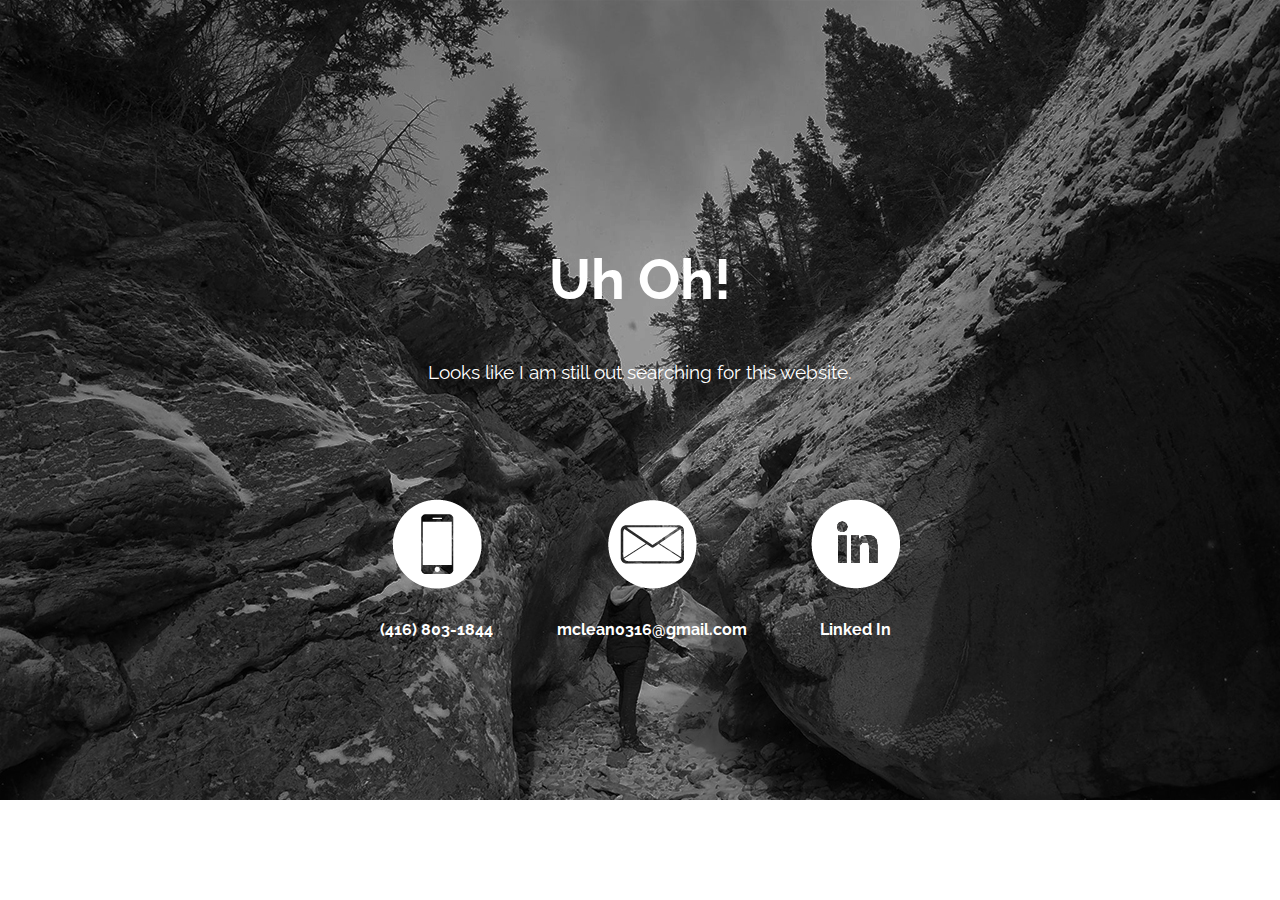
<file: index.html>
<!DOCTYPE html>
<html lang="en-ca">
<head>
<meta charset="UTF-8">
	<title>Jenna McLean</title>
	<link href="styles/main.css" rel="stylesheet">
    <meta name="handheldfriendly" content="true">
	<meta name="mobileoptimized" content="240">
	<meta name="viewport" content="width=device-width,initial-scale=1">
	<link href='http://fonts.googleapis.com/css?family=Raleway:600,300' rel='stylesheet' type='text/css'>
    <meta property="og:type" content="article">
	<meta property="og:title" content="Jenna McLean · Graphic Designer · Toronto, Canada">
	<meta property="og:description" content="Jenna McLean, Graphic Designer">
	<meta property="og:site_name" content="Jenna McLean">
	<meta property="og:url" content="http://jennamclean.ca">
</head>

<body>
    <div>
        <div class="warning circle">
            
            <h1>Uh Oh!</h1>
    
            <p>Looks like I am still out searching for this website.</p>
        
        </div>

    </div>
    
    <div class="contact-section" id="contact">
	
    
    <a href="tel:4168031844">
    <img src="img/phone.png">
    <h4>(416) 803-1844</h4>
    </a>
    
    <a href="mailto:mclean0316@gmail.com">
     <img src="img/mail.png">
     <h4>mclean0316@gmail.com</h4>
    </a>
    	
    <a href="https://ca.linkedin.com/pub/jenna-mclean/64/273/a14/">
    <img src="img/linkedin.png">
    <h4>Linked In</h4>
    </a>
    
    

</div>
 
</body>
</html>
</file>
<file: styles/main.css>
@charset "UTF-8";
/* CSS Document */


h1 {
	font: bold 100%/1.5 'Raleway', sans-serif;
	font-size: 3.5rem;
	color: white;
	}

p {
	font: normal 100%/1.5 'Raleway', sans-serif;
	font-size: 1.2rem;
	color: white;
}

.warning {
	text-align: center;
	padding: 5%;
	
}

.background {
	background-color:rgba(255,255,255,.70);
	width: 20%;
	margin: auto;
	
}

body {
	background-image: url(../img/alberta.jpg);
	background-size: cover ;
	background-repeat:no-repeat;
	padding-top: 10%;
}


h4 {
	color: white;	
	text-decoration: none;
}

.contact-section {
	text-align:center;
	color: #01b9ae;
}

.contact-section a {
	display: inline-block;
	text-align: center;
	margin: 30px;	
	text-decoration: none;
	font: normal 100%/1.5 'Raleway', sans-serif;
}




.contact-section h2 {
	text-align: center;	
}
</file>
